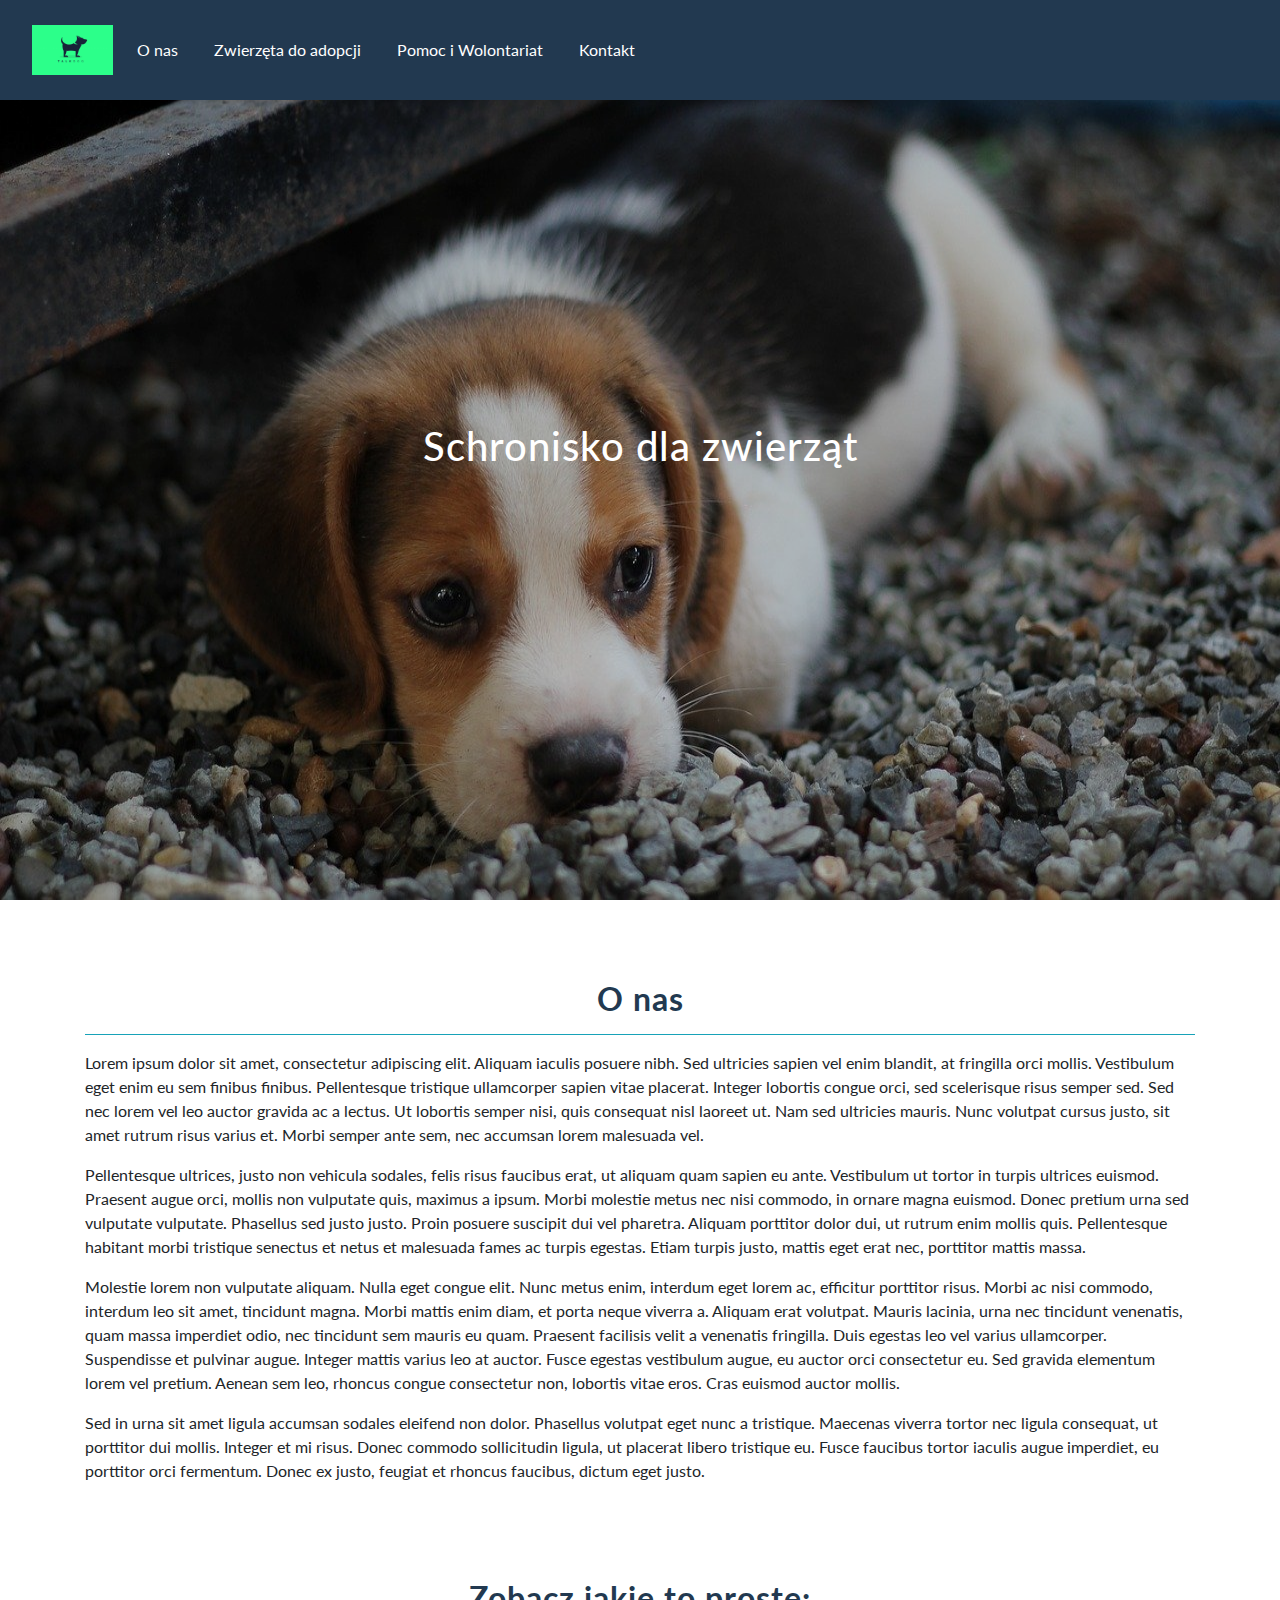
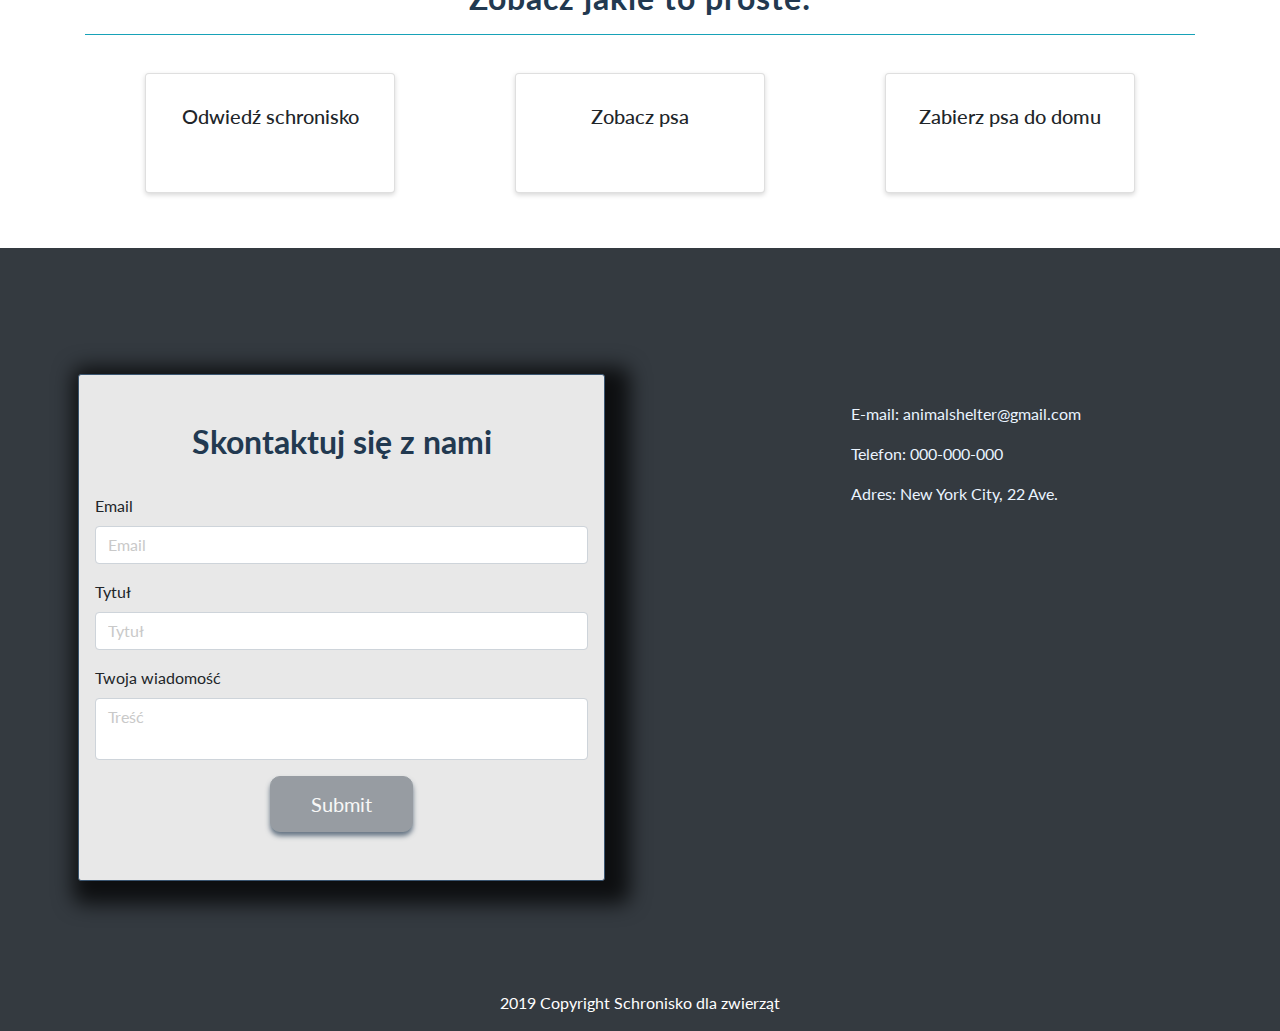
<file: index.html>
<!DOCTYPE html>

<head>
  <meta charset="utf-8">
  <meta http-equiv="X-UA-Compatible" content="IE=edge">
  <title>Schronisko dla zwierząt</title>
  <link rel="stylesheet" href="https://use.fontawesome.com/releases/v5.7.2/css/all.css"
    integrity="sha384-fnmOCqbTlWIlj8LyTjo7mOUStjsKC4pOpQbqyi7RrhN7udi9RwhKkMHpvLbHG9Sr" crossorigin="anonymous">
  <link href="https://fonts.googleapis.com/css?family=Lato:400,700&amp;subset=latin-ext" rel="stylesheet">
  <link href="https://stackpath.bootstrapcdn.com/bootstrap/4.3.1/css/bootstrap.min.css" rel="stylesheet"
    integrity="sha384-ggOyR0iXCbMQv3Xipma34MD+dH/1fQ784/j6cY/iJTQUOhcWr7x9JvoRxT2MZw1T" crossorigin="anonymous">
  <link rel="stylesheet" type="text/css" href="style.css">
</head>

<body>
  <header>

    <nav class="navbar navbar-expand-md navbar-dark fixed-top">

      <a class="navbar" href="#">
        <img class="logo img-fluid" src="img/dog.jpg">
      </a>
      <button class="navbar-toggler" data-toggle="collapse" data-target="#navbarMenu">
        <span class="navbar-toggler-icon"></span>

      </button>
      <div class="collapse navbar-collapse" id="navbarMenu">
        <ul class="navbar-nav">
          <li class="nav-item" href="#">
            <a class="nav-link active" href= "#about">O nas</a>
          </li>
          <li class="nav-item" href="#">
            <a class="nav-link active" href="adopt.html">Zwierzęta do adopcji</a>
          </li>
          <li class="nav-item" href="#">
            <a class="nav-link active" href="volunteering.html">Pomoc i Wolontariat</a>
          </li>
          <li class="nav-item" href="#">
            <a class="nav-link active" href="#contact-form">Kontakt</a>
          </li>
        </ul>
      </div>
    </nav>
  </header>

    <div class="container-fluid">
      <div class="row">
        <div class="col-lg-12 text-center  p-0 d-flex align-items-center">
          <div class="header-description">
            <h1>Schronisko dla zwierząt</h1>
          </div>
          <img src="img/puppy.jpg" class="img-fluid header-img" alt="responsive image">
        </div>
      </div>
    </div>

  </header>

  <main>
    <secion id="about">
      <div class="container">
        <div class="row">
          <div class="col-lg-12">
            <h2 class="subtitle">O nas</h2>
            <p>Lorem ipsum dolor sit amet, consectetur adipiscing elit. Aliquam iaculis posuere nibh. Sed ultricies
              sapien
              vel
              enim
              blandit, at fringilla orci mollis. Vestibulum eget enim eu sem finibus finibus. Pellentesque tristique
              ullamcorper
              sapien vitae placerat. Integer lobortis congue orci, sed scelerisque risus semper sed. Sed nec lorem vel
              leo
              auctor
              gravida ac a lectus. Ut lobortis semper nisi, quis consequat nisl laoreet ut. Nam sed ultricies mauris.
              Nunc
              volutpat
              cursus justo, sit amet rutrum risus varius et. Morbi semper ante sem, nec accumsan lorem malesuada vel.
            </p>

            <p>Pellentesque ultrices, justo non vehicula sodales, felis risus faucibus erat, ut aliquam quam sapien eu
              ante.
              Vestibulum
              ut tortor in turpis ultrices euismod. Praesent augue orci, mollis non vulputate quis, maximus a ipsum.
              Morbi
              molestie
              metus nec nisi commodo, in ornare magna euismod. Donec pretium urna sed vulputate vulputate. Phasellus sed
              justo
              justo.
              Proin posuere suscipit dui vel pharetra. Aliquam porttitor dolor dui, ut rutrum enim mollis quis.
              Pellentesque
              habitant
              morbi tristique senectus et netus et malesuada fames ac turpis egestas. Etiam turpis justo, mattis eget
              erat
              nec, porttitor mattis massa.</p>

            <p> Molestie lorem non vulputate aliquam. Nulla eget congue elit. Nunc metus enim, interdum eget lorem ac,
              efficitur
              porttitor risus. Morbi ac nisi commodo, interdum leo sit amet, tincidunt magna. Morbi mattis enim diam, et
              porta
              neque
              viverra a. Aliquam erat volutpat. Mauris lacinia, urna nec tincidunt venenatis, quam massa imperdiet odio,
              nec
              tincidunt
              sem mauris eu quam. Praesent facilisis velit a venenatis fringilla. Duis egestas leo vel varius
              ullamcorper.
              Suspendisse
              et pulvinar augue. Integer mattis varius leo at auctor. Fusce egestas vestibulum augue, eu auctor orci
              consectetur
              eu.
              Sed gravida elementum lorem vel pretium. Aenean sem leo, rhoncus congue consectetur non, lobortis vitae
              eros. Cras
              euismod auctor mollis.</p>

            <p>Sed in urna sit amet ligula accumsan sodales eleifend non dolor. Phasellus volutpat eget nunc a
              tristique.
              Maecenas
              viverra tortor nec ligula consequat, ut porttitor dui mollis. Integer et mi risus. Donec commodo
              sollicitudin
              ligula, ut
              placerat libero tristique eu. Fusce faucibus tortor iaculis augue imperdiet, eu porttitor orci fermentum.
              Donec ex
              justo, feugiat et rhoncus faucibus, dictum eget justo.</p>

             <h2 class="subtitle">Zobacz jakie to proste:</h2>
             <div class="card-container">
              <div class="card">
               <h5 class="card-title">Odwiedź schronisko</h5>
               <i class="fas fa-bone" style="color: rgb(23, 162, 184);"></i>

                </div>
              <div class="card">
                <h5 class="card-title">Zobacz psa</h5>

                <i class="fas fa-dog" style="color: rgb(23, 162, 184);"></i>

              </div>

              <div class="card">
                <h5 class="card-title">Zabierz psa do domu</h5>
                <i class="fas fa-home" style="color: rgb(23, 162, 184);"></i>
              </div>
                  </div>


          </div>
        </div>
      </div>
    </secion>

  </main>

  <footer class="footer bg-dark">
      <section id = "contact-form" class="contact">
          <form class="contact-us">
            <h2 class="contact-h2 responsive font-weight-bold text-center">Skontaktuj się z nami</h2>
            <div class="row">
              <div class="col-12 form-group">
              <label for="email">Email</label>
              <input type="email" class="form-control" id="email" aria-describedby="emailHelp"
                placeholder="Email">
          
              </div>
          
              <div class="col-12 form-group">
              <label for="subject" class="">Tytuł</label>
              <input type="text" id="subject" name="subject" class="form-control" placeholder="Tytuł">
              </div>
          
              <div class="col-12 form-group">
              <label for="message">Twoja wiadomość</label>
              <textarea type="text" id="message" name="message" rows="2" class="form-control" placeholder="Treść"></textarea>
              </div>
          
             <button type="button" disabled="true" class="btn btn-secondary submit btn-length">Submit</button>
            </div>
          </form>
            <div class = "contact-data">
              <div class= "address">
              <p>E-mail: animalshelter@gmail.com</p>
              <p>Telefon: 000-000-000</p>
              <p style = "width: 210px;">Adres: New York City, 22 Ave. </p>
            </div>
            <div class = "contact-map"><iframe class= "frame-map" src="https://www.google.com/maps/embed?pb=!1m18!1m12!1m3!1d147897.6496127975!2d-74.19215755464235!3d40.67710382635671!2m3!1f0!2f0!3f0!3m2!1i1024!2i768!4f13.1!3m3!1m2!1s0x89c24fa5d33f083b%3A0xc80b8f06e177fe62!2sNowy%20Jork%2C%20Stany%20Zjednoczone!5e0!3m2!1spl!2spl!4v1567334920080!5m2!1spl!2spl" width="596.4" height="300" frameborder="0" style="border:0;" allowfullscreen="">
            </iframe></div></div>
          </section>
    <div class="text-center text-white py-3"> 2019 Copyright Schronisko dla zwierząt </div>
  </footer>

  <script src="http://code.jquery.com/jquery-3.3.1.slim.min.js"
    integrity="sha256-3edrmyuQ0w65f8gfBsqowzjJe2iM6n0nKciPUp8y+7E=" crossorigin="anonymous"></script>
  <script src="https://stackpath.bootstrapcdn.com/bootstrap/4.3.1/js/bootstrap.min.js"
    integrity="sha384-JjSmVgyd0p3pXB1rRibZUAYoIIy6OrQ6VrjIEaFf/nJGzIxFDsf4x0xIM+B07jRM" crossorigin="anonymous"></script>
  <script src="app.js"></script>
</body>

</html>
</file>
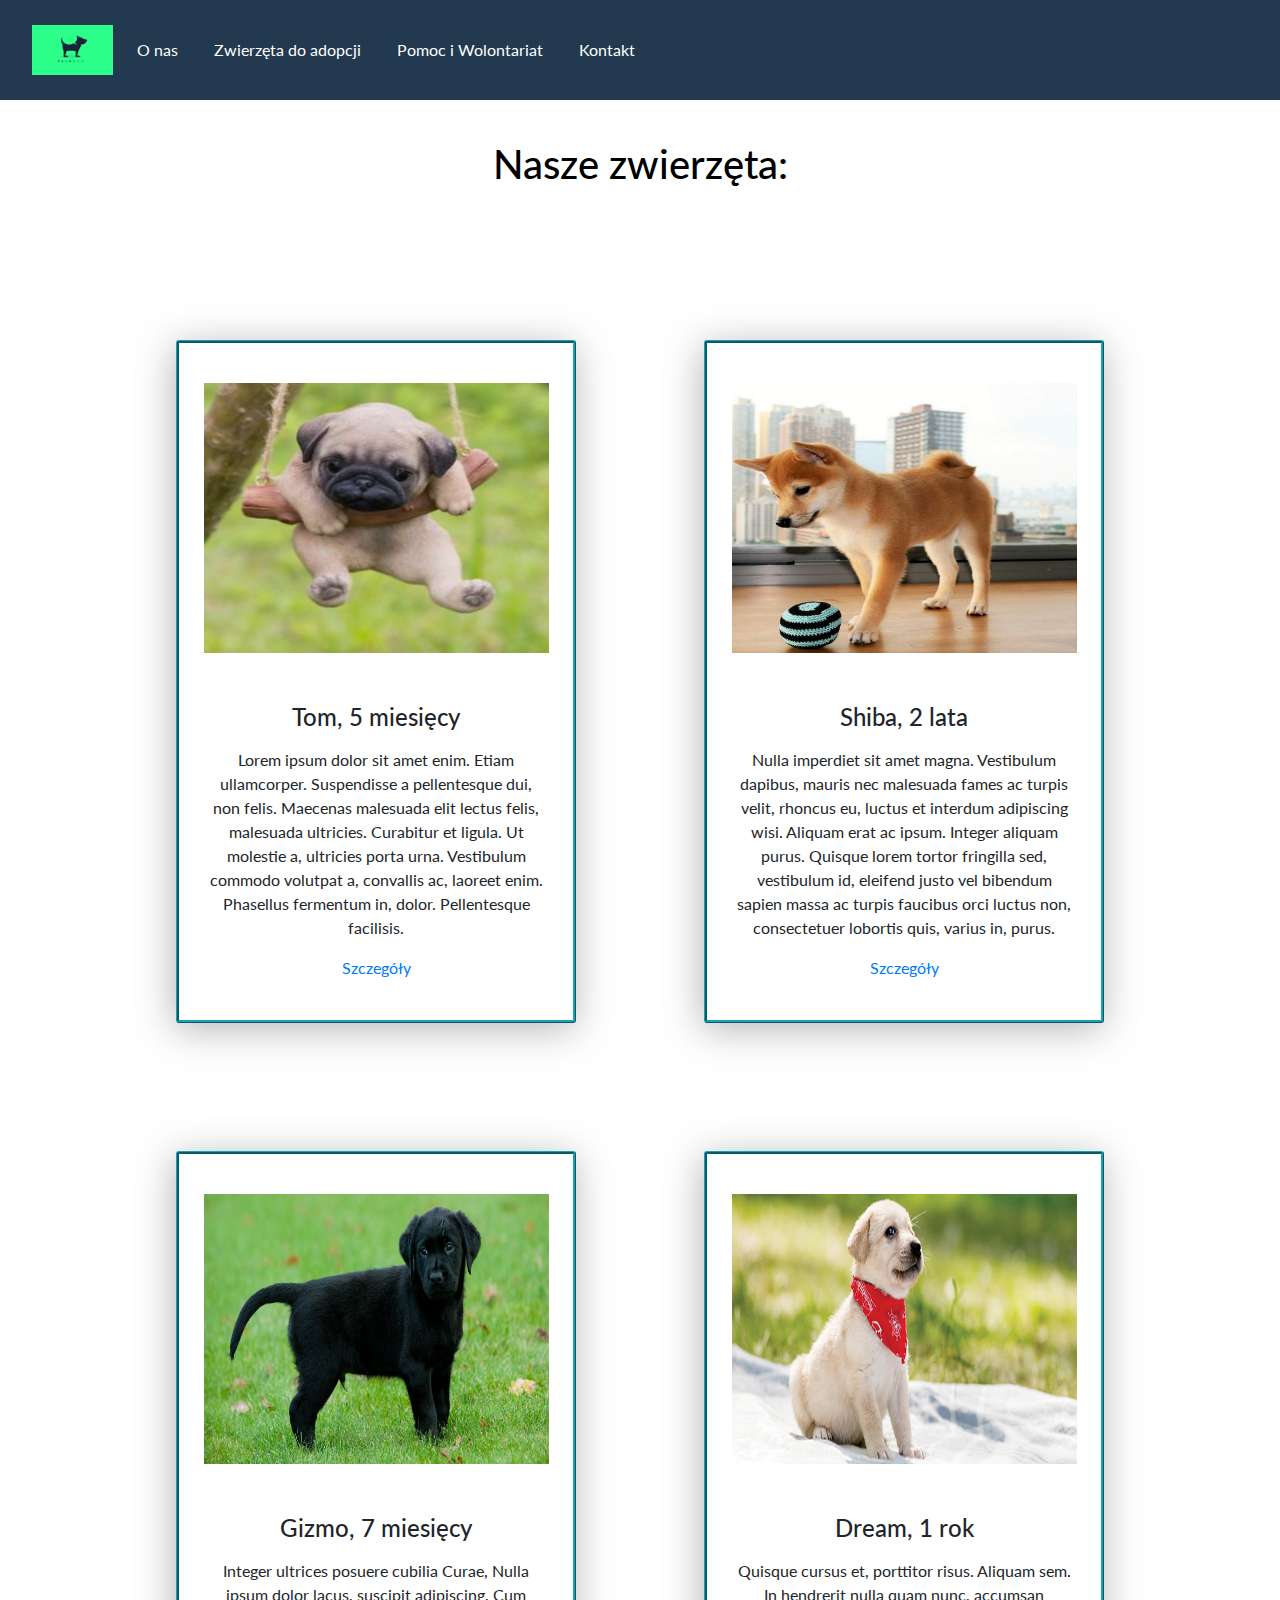
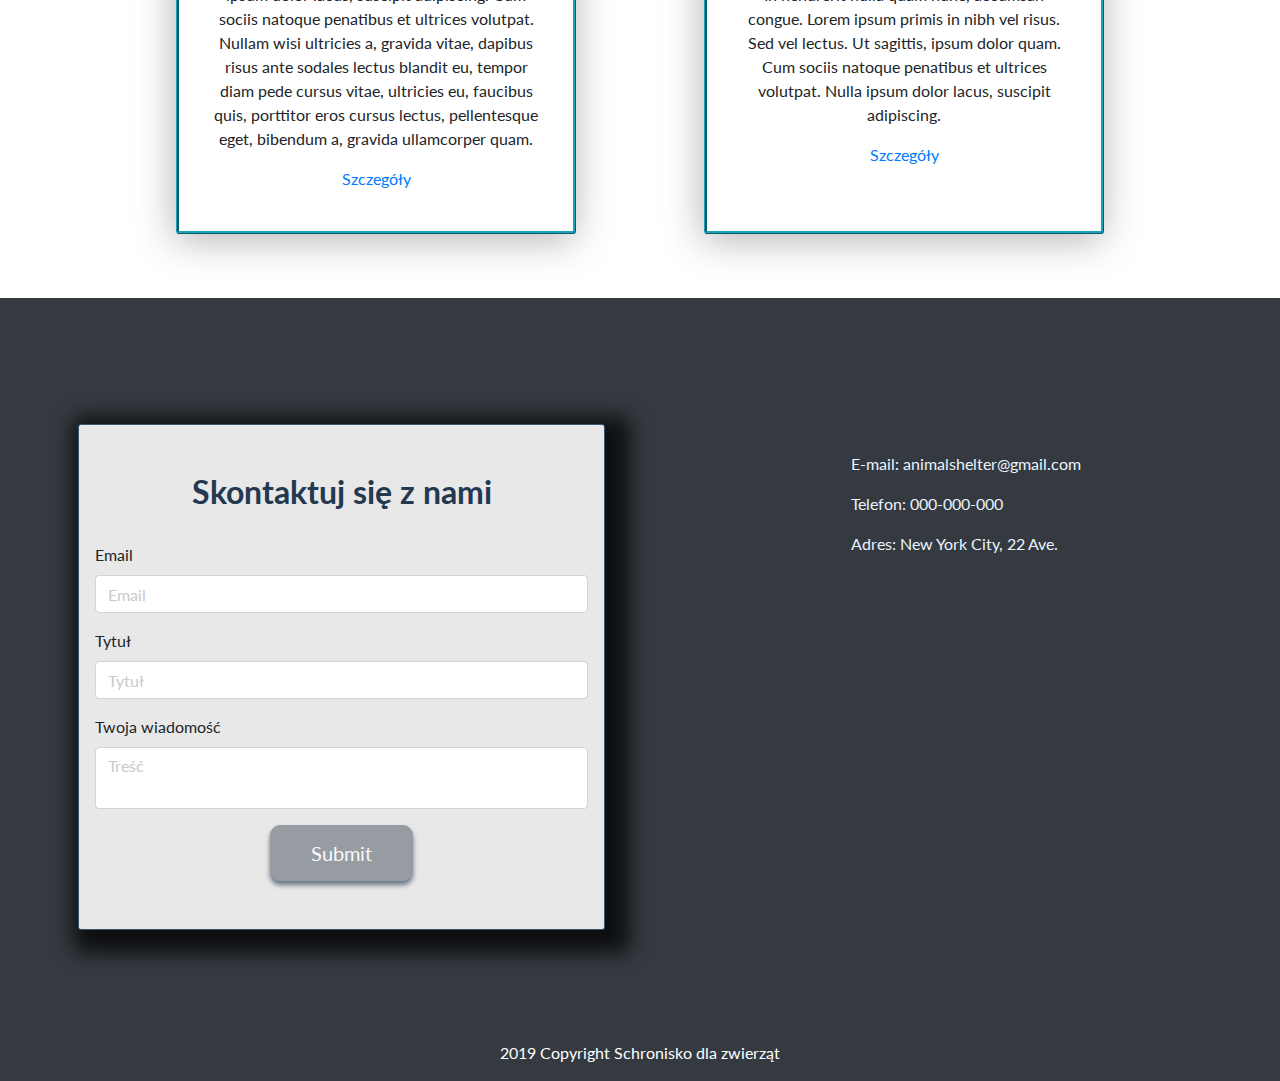
<file: adopt.html>
<!DOCTYPE html>

<head>
  <meta charset="utf-8">
  <meta http-equiv="X-UA-Compatible" content="IE=edge">
  <title>Schronisko dla zwierząt</title>
  <link rel="stylesheet" href="https://use.fontawesome.com/releases/v5.7.2/css/all.css"
    integrity="sha384-fnmOCqbTlWIlj8LyTjo7mOUStjsKC4pOpQbqyi7RrhN7udi9RwhKkMHpvLbHG9Sr" crossorigin="anonymous">
  <link href="https://fonts.googleapis.com/css?family=Lato:400,700&amp;subset=latin-ext" rel="stylesheet">
  <link href="https://stackpath.bootstrapcdn.com/bootstrap/4.3.1/css/bootstrap.min.css" rel="stylesheet"
    integrity="sha384-ggOyR0iXCbMQv3Xipma34MD+dH/1fQ784/j6cY/iJTQUOhcWr7x9JvoRxT2MZw1T" crossorigin="anonymous">
  <link rel="stylesheet" type="text/css" href="style.css">
  <title></title>
  <meta name="description" content="">
  <meta name="viewport" content="width=device-width, initial-scale=1">
  <link rel="stylesheet" href="">
</head>

<body>
  <header>

    <nav class="navbar navbar-expand-md navbar-dark">

      <a class="navbar" href="index.html">
        <img class="logo img-fluid" src="img/dog.jpg">
      </a>
      <button class="navbar-toggler" data-toggle="collapse" data-target="#navbarMenu">
        <span class="navbar-toggler-icon"></span>

      </button>
      <div class="collapse navbar-collapse" id="navbarMenu">
        <ul class="navbar-nav">
          <li class="nav-item" href="#">
            <a class="nav-link active" href="index.html#about">O nas</a>
          </li>
          <li class="nav-item" href="#">
            <a class="nav-link active" href="adopt.html">Zwierzęta do adopcji</a>
          </li>
          <li class="nav-item" href="#">
            <a class="nav-link active" href="volunteering.html">Pomoc i Wolontariat</a>
          </li>
          <li class="nav-item" href="#">
            <a class="nav-link active" href="#contact-form">Kontakt</a>
          </li>
        </ul>
      </div>
    </nav>
  </header>
  <section>
    <h1 class = "adopt-title">Nasze zwierzęta:</h1>
  <div class="container-fluid">
  <div class="pupils row">
    <div class="dog">
  <a href="more.html?id=1"><img class="dog-picture" src="img/tom1.jpg"></a>
    <div class="adopt-text">
      <h4><a>Tom, 5 miesięcy</a></h4>
      <p> Lorem ipsum dolor sit amet enim. Etiam ullamcorper. Suspendisse a pellentesque dui, non felis. Maecenas malesuada elit
      lectus felis, malesuada ultricies. Curabitur et ligula. Ut molestie a, ultricies porta urna. Vestibulum commodo volutpat
      a, convallis ac, laoreet enim. Phasellus fermentum in, dolor. Pellentesque facilisis.</p><a href="more.html?id=1" style = "text-decoration: none;"> Szczegóły</a>
     
  </div>
    </div>

   <div class="dog">
  <a href="more.html?id=2"><img class="dog-picture" src="img/shiba1.jpg"></a>
  <div class="adopt-text">
    <h4><a>Shiba, 2 lata</a></h4>
    <p> Nulla imperdiet sit amet magna. Vestibulum dapibus, mauris nec malesuada fames ac turpis velit, rhoncus eu, luctus et
    interdum adipiscing wisi. Aliquam erat ac ipsum. Integer aliquam purus. Quisque lorem tortor fringilla sed, vestibulum
    id, eleifend justo vel bibendum sapien massa ac turpis faucibus orci luctus non, consectetuer lobortis quis, varius in,
    purus.</p><a href="more.html?id=2" style = "text-decoration: none;"> Szczegóły</a>
  </div>
  </div>

   <div class="dog">
    <a href="more.html?id=3"><img class="dog-picture" src="img/gizmo1.jpg"></a>
  <div class="adopt-text">
    <h4><a> Gizmo, 7 miesięcy</a></h4>
    <p>Integer ultrices posuere cubilia Curae, Nulla ipsum dolor lacus, suscipit adipiscing. Cum sociis natoque penatibus et
    ultrices volutpat. Nullam wisi ultricies a, gravida vitae, dapibus risus ante sodales lectus blandit eu, tempor diam
    pede cursus vitae, ultricies eu, faucibus quis, porttitor eros cursus lectus, pellentesque eget, bibendum a, gravida
    ullamcorper quam. </p><a href="more.html?id=3" style = "text-decoration: none;"> Szczegóły</a>
  </div>
  </div> 

   <div class="dog">
    <a href="more.html?id=4"><img class="dog-picture" src="img/dream1.jpg"></a>
    <div class="adopt-text">
  <h4><a> Dream, 1 rok</a></h4>
  <p>Quisque cursus et, porttitor risus. Aliquam sem. In hendrerit nulla quam nunc, accumsan congue. Lorem ipsum primis in
  nibh vel risus. Sed vel lectus. Ut sagittis, ipsum dolor quam. Cum sociis natoque penatibus et ultrices volutpat. 
  Nulla ipsum dolor lacus, suscipit adipiscing. </p><a href="more.html?id=4" style = "text-decoration: none;"> Szczegóły</a>
  </div>
  </div>

  </div>


  </div>
  </section>

<footer class="footer bg-dark">
    <section id = "contact-form" class="contact">


        <form class="contact-us">
          <h2 class="contact-h2 responsive font-weight-bold text-center">Skontaktuj się z nami</h2>
          <div class="row">
            <div class="col-12 form-group">
            <label for="email">Email</label>
            <input type="email" class="form-control" id="email" aria-describedby="emailHelp"
              placeholder="Email">

            </div>

            <div class="col-12 form-group">
            <label for="subject" class="">Tytuł</label>
            <input type="text" id="subject" name="subject" class="form-control" placeholder="Tytuł">
            </div>

            <div class="col-12 form-group">
            <label for="message">Twoja wiadomość</label>
            <textarea type="text" id="message" name="message" rows="2" class="form-control" placeholder="Treść"></textarea>
            </div>

           <button type="button" disabled="true" class="btn btn-secondary submit btn-length">Submit</button>
          </div>
        </form>
        <div class = "contact-data">
            <div class= "address">
            <p>E-mail: animalshelter@gmail.com</p>
            <p>Telefon: 000-000-000</p>
            <p style = "width: 210px;">Adres: New York City, 22 Ave. </p>
          </div>
          <div class = "contact-map"><iframe class= "frame-map" src="https://www.google.com/maps/embed?pb=!1m18!1m12!1m3!1d147897.6496127975!2d-74.19215755464235!3d40.67710382635671!2m3!1f0!2f0!3f0!3m2!1i1024!2i768!4f13.1!3m3!1m2!1s0x89c24fa5d33f083b%3A0xc80b8f06e177fe62!2sNowy%20Jork%2C%20Stany%20Zjednoczone!5e0!3m2!1spl!2spl!4v1567334920080!5m2!1spl!2spl" width="596.4" height="300" frameborder="0" style="border:0;" allowfullscreen="">
          </iframe></div></div>
        </section>
  <div class="text-center text-white py-3"> 2019 Copyright Schronisko dla zwierząt </div>
</footer>

  <script src="http://code.jquery.com/jquery-3.3.1.slim.min.js"
    integrity="sha256-3edrmyuQ0w65f8gfBsqowzjJe2iM6n0nKciPUp8y+7E=" crossorigin="anonymous"></script>
  <script src="https://stackpath.bootstrapcdn.com/bootstrap/4.3.1/js/bootstrap.min.js"
    integrity="sha384-JjSmVgyd0p3pXB1rRibZUAYoIIy6OrQ6VrjIEaFf/nJGzIxFDsf4x0xIM+B07jRM" crossorigin="anonymous"></script>
  <script src="app.js"></script>
  
  </body>
  
  </html>
</file>
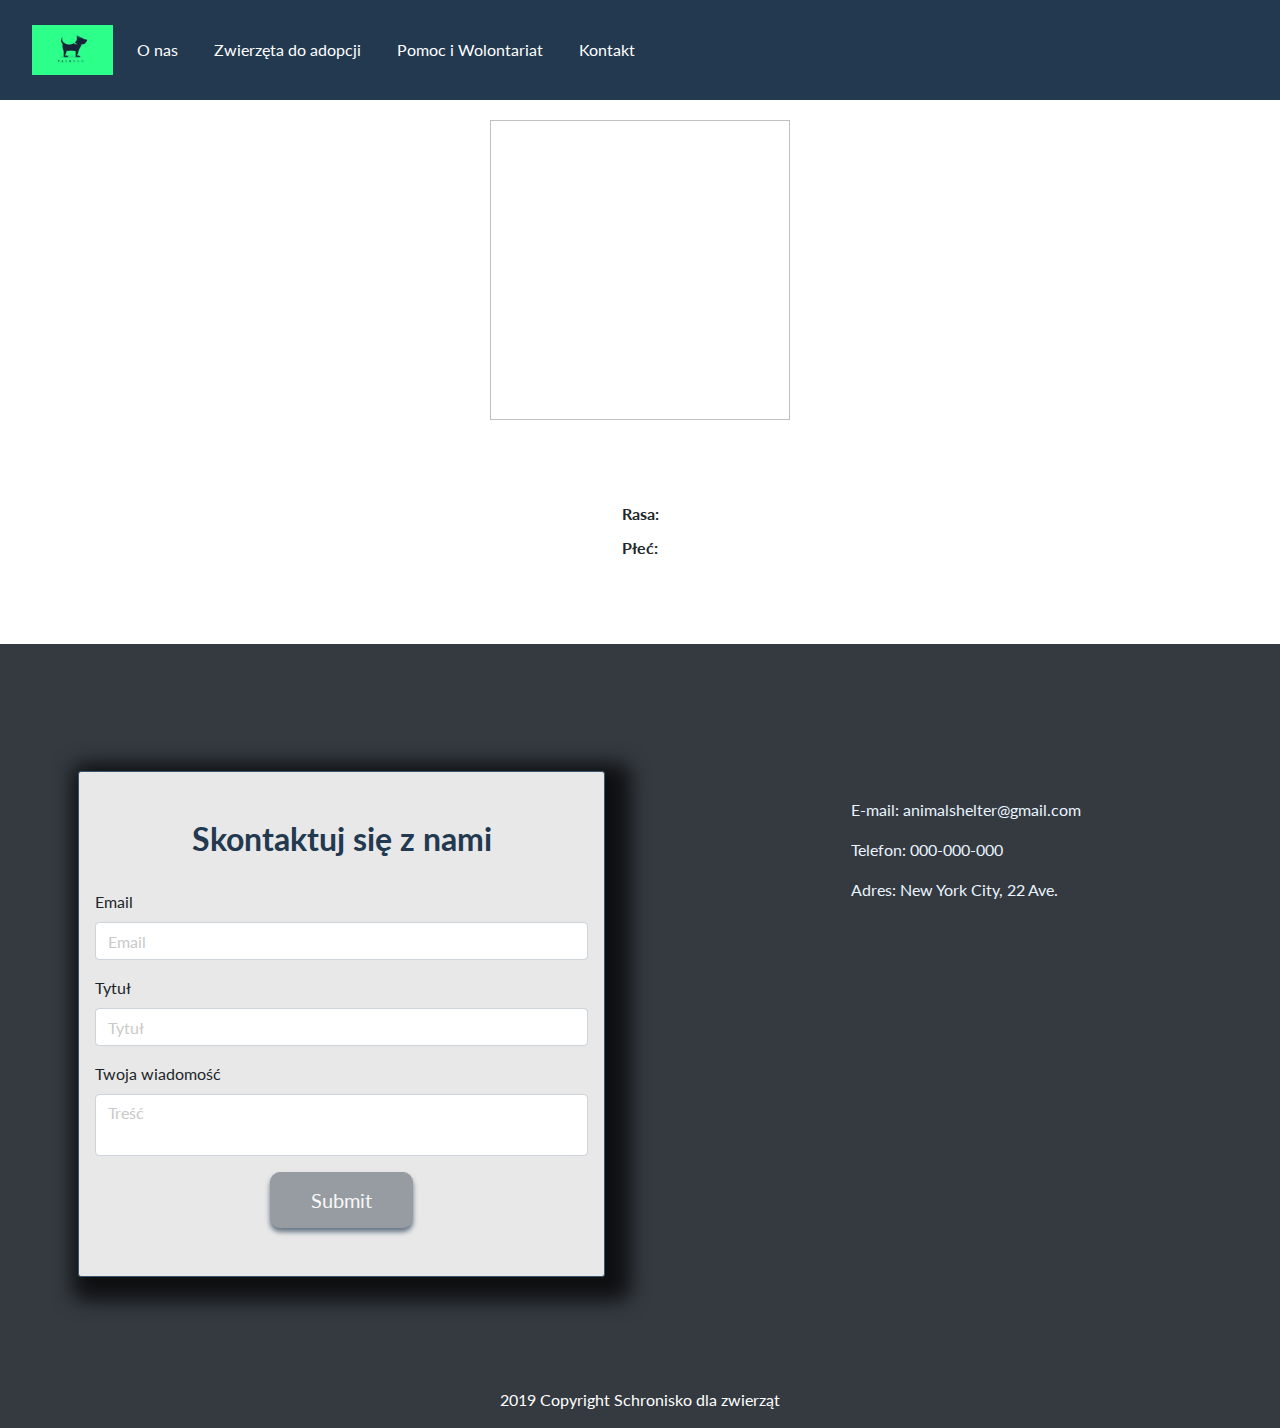
<file: more.html>
<!DOCTYPE html>

<head>
  <meta charset="utf-8">
  <meta http-equiv="X-UA-Compatible" content="IE=edge">
  <title>Schronisko dla zwierząt</title>
  <link rel="stylesheet" href="https://use.fontawesome.com/releases/v5.7.2/css/all.css"
    integrity="sha384-fnmOCqbTlWIlj8LyTjo7mOUStjsKC4pOpQbqyi7RrhN7udi9RwhKkMHpvLbHG9Sr" crossorigin="anonymous">
  <link href="https://fonts.googleapis.com/css?family=Lato:400,700&amp;subset=latin-ext" rel="stylesheet">
  <link href="https://stackpath.bootstrapcdn.com/bootstrap/4.3.1/css/bootstrap.min.css" rel="stylesheet"
    integrity="sha384-ggOyR0iXCbMQv3Xipma34MD+dH/1fQ784/j6cY/iJTQUOhcWr7x9JvoRxT2MZw1T" crossorigin="anonymous">
  <link rel="stylesheet" type="text/css" href="style.css">
  <title></title>
  <meta name="description" content="">
  <meta name="viewport" content="width=device-width, initial-scale=1">
  <link rel="stylesheet" href="">

</head>

<body>

  <header>
 <nav class="navbar navbar-expand-md navbar-dark">

   <a class="navbar" href="index.html">
     <img class="logo img-fluid" src="img/dog.jpg">
   </a>
   <button class="navbar-toggler" data-toggle="collapse" data-target="#navbarMenu">
     <span class="navbar-toggler-icon"></span>

   </button>
   <div class="collapse navbar-collapse" id="navbarMenu">
     <ul class="navbar-nav">
       <li class="nav-item" href="#">
         <a class="nav-link active" href="index.html#about">O nas</a>
       </li>
       <li class="nav-item" href="#">
         <a class="nav-link active" href="adopt.html">Zwierzęta do adopcji</a>
       </li>
       <li class="nav-item" href="#">
         <a class="nav-link active" href="volunteering.html">Pomoc i Wolontariat</a>
       </li>
       <li class="nav-item" href="#">
         <a class="nav-link active" href="#contact-form">Kontakt</a>
       </li>
     </ul>
   </div>
 </nav>
  </header>
  <section>
    <div class="img-container">
     <i class="prev fas fa-angle-left fa-3x"></i>
      <img class="dog-img">
      <i class="next fas fa-angle-right fa-3x"></i>
    </div>

    <div class="dots">
      <i class="dots-hover first-dot fas fa-circle fa-2x"></i>
      <i class="dots-hover second-dot fas fa-circle fa-2x"></i>
      <i class="dots-hover third-dot fas fa-circle fa-2x"></i>
      <i class="dots-hover fourth-dot fas fa-circle fa-2x"></i>
    </div>

    <h4 class="dog-name all-info"></h4>
    <div class="all-info"><b>Rasa:</b> <span class="dog-breed"></span></div>
    <div class="all-info"><b>Płeć:</b> <span class="dog-sex"></span></div>
    <p class="all-description"><span class="dog-description"></span></p>
  </secion>

  <footer class="footer bg-dark">
      <section id = "contact-form" class="contact">
  
  
          <form class="contact-us">
            <h2 class="contact-h2 responsive font-weight-bold text-center">Skontaktuj się z nami</h2>
            <div class="row">
              <div class="col-12 form-group">
              <label for="email">Email</label>
              <input type="email" class="form-control" id="email" aria-describedby="emailHelp"
                placeholder="Email">
  
              </div>
  
              <div class="col-12 form-group">
              <label for="subject" class="">Tytuł</label>
              <input type="text" id="subject" name="subject" class="form-control" placeholder="Tytuł">
              </div>
  
              <div class="col-12 form-group">
              <label for="message">Twoja wiadomość</label>
              <textarea type="text" id="message" name="message" rows="2" class="form-control" placeholder="Treść"></textarea>
              </div>
  
             <button type="button" disabled="true" class="btn btn-secondary submit btn-length">Submit</button>
            </div>
          </form>
          <div class = "contact-data">
              <div class= "address">
              <p>E-mail: animalshelter@gmail.com</p>
              <p>Telefon: 000-000-000</p>
              <p style = "width: 210px;">Adres: New York City, 22 Ave. </p>
            </div>
            <div class = "contact-map"><iframe class= "frame-map" src="https://www.google.com/maps/embed?pb=!1m18!1m12!1m3!1d147897.6496127975!2d-74.19215755464235!3d40.67710382635671!2m3!1f0!2f0!3f0!3m2!1i1024!2i768!4f13.1!3m3!1m2!1s0x89c24fa5d33f083b%3A0xc80b8f06e177fe62!2sNowy%20Jork%2C%20Stany%20Zjednoczone!5e0!3m2!1spl!2spl!4v1567334920080!5m2!1spl!2spl" width="596.4" height="300" frameborder="0" style="border:0;" allowfullscreen="">
            </iframe></div></div>
          </section>
    <div class="text-center text-white py-3"> 2019 Copyright Schronisko dla zwierząt </div>
  </footer>

      <script src="http://code.jquery.com/jquery-3.3.1.slim.min.js"
        integrity="sha256-3edrmyuQ0w65f8gfBsqowzjJe2iM6n0nKciPUp8y+7E=" crossorigin="anonymous"></script>
      <script src="https://stackpath.bootstrapcdn.com/bootstrap/4.3.1/js/bootstrap.min.js"
        integrity="sha384-JjSmVgyd0p3pXB1rRibZUAYoIIy6OrQ6VrjIEaFf/nJGzIxFDsf4x0xIM+B07jRM" crossorigin="anonymous"></script>
      <script src="app.js"></script>
      <script src="more.js"></script>

      </body>

      </html>
</file>
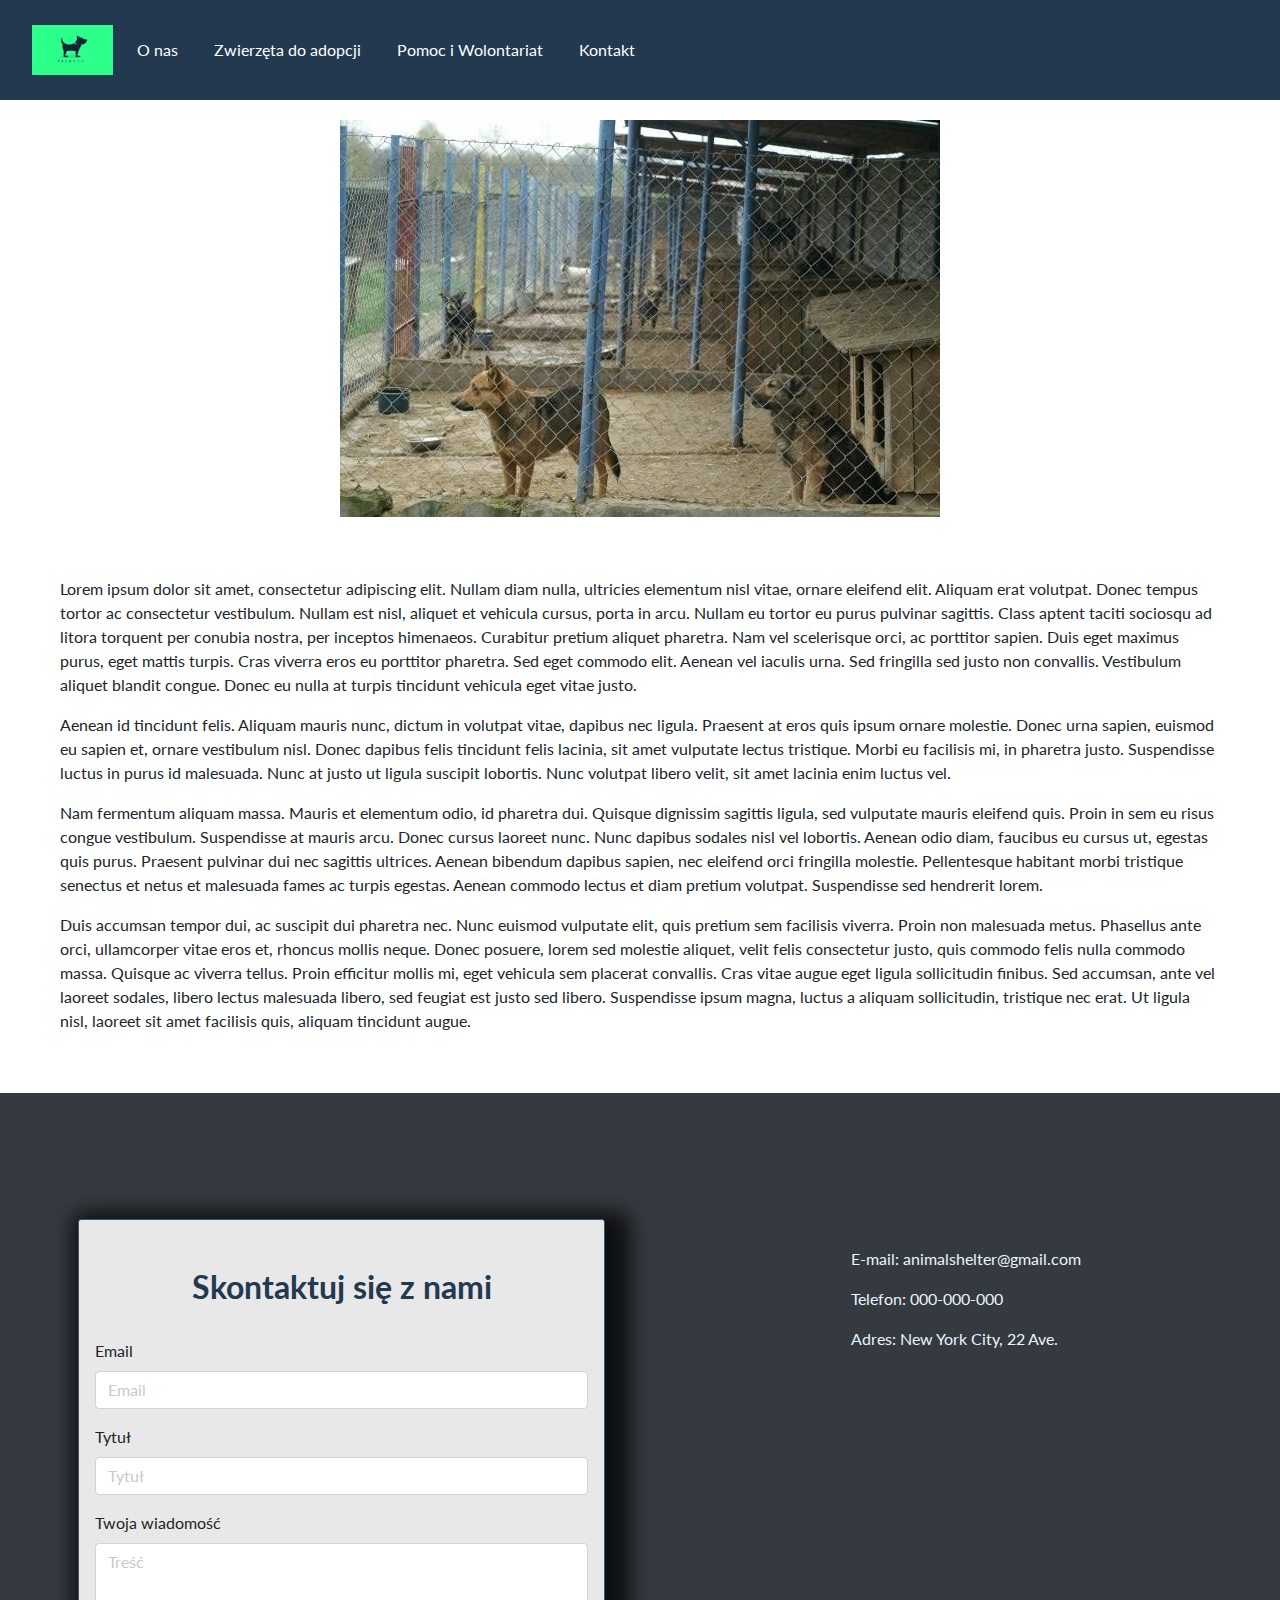
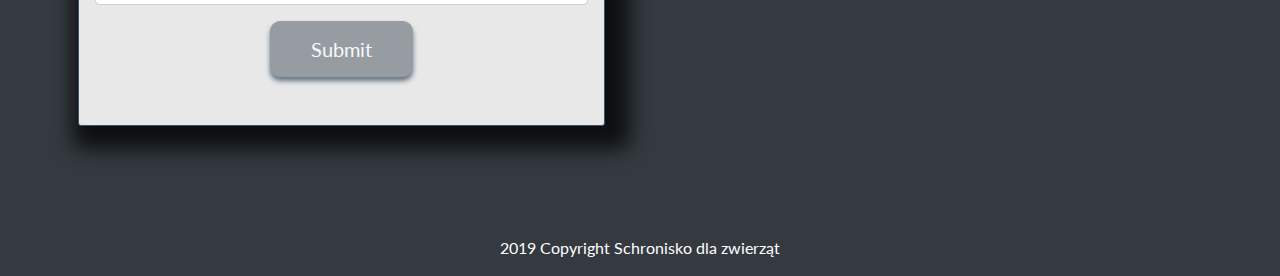
<file: volunteering.html>
<!DOCTYPE html>

<head>
  <meta charset="utf-8">
  <meta http-equiv="X-UA-Compatible" content="IE=edge">
  <title>Schronisko dla zwierząt</title>
  <link rel="stylesheet" href="https://use.fontawesome.com/releases/v5.7.2/css/all.css"
    integrity="sha384-fnmOCqbTlWIlj8LyTjo7mOUStjsKC4pOpQbqyi7RrhN7udi9RwhKkMHpvLbHG9Sr" crossorigin="anonymous">
  <link href="https://fonts.googleapis.com/css?family=Lato:400,700&amp;subset=latin-ext" rel="stylesheet">
  <link href="https://stackpath.bootstrapcdn.com/bootstrap/4.3.1/css/bootstrap.min.css" rel="stylesheet"
    integrity="sha384-ggOyR0iXCbMQv3Xipma34MD+dH/1fQ784/j6cY/iJTQUOhcWr7x9JvoRxT2MZw1T" crossorigin="anonymous">
  <link rel="stylesheet" type="text/css" href="style.css">
  <title></title>
  <meta name="description" content="">
  <meta name="viewport" content="width=device-width, initial-scale=1">
  <link rel="stylesheet" href="">
</head>

<body>
  <header>

    <nav class="navbar navbar-expand-md navbar-dark">

      <a class="navbar" href="index.html">
        <img class="logo img-fluid" src="img/dog.jpg">
      </a>
      <button class="navbar-toggler" data-toggle="collapse" data-target="#navbarMenu">
        <span class="navbar-toggler-icon"></span>

      </button>
      <div class="collapse navbar-collapse" id="navbarMenu">
        <ul class="navbar-nav">
          <li class="nav-item" href="#">
            <a class="nav-link active" href="index.html#about">O nas</a>
          </li>
          <li class="nav-item" href="#">
            <a class="nav-link active" href="adopt.html">Zwierzęta do adopcji</a>
          </li>
          <li class="nav-item" href="#">
            <a class="nav-link active" href="#">Pomoc i Wolontariat</a>
          </li>
          <li class="nav-item" href="#">
            <a class="nav-link active" href="#contact-form">Kontakt</a>
          </li>
        </ul>
      </div>
    </nav>
  </header>
  <section>
   
   
 <img class = "volunteering-img" src = "img/schronisko.jpg">
 <div class = "volunteering-text">
  <p>Lorem ipsum dolor sit amet, consectetur adipiscing elit. Nullam diam nulla, ultricies elementum nisl vitae, ornare eleifend elit. 
    Aliquam erat volutpat. Donec tempus tortor ac consectetur vestibulum. Nullam est nisl, aliquet et vehicula cursus, porta in arcu. 
    Nullam eu tortor eu purus pulvinar sagittis. Class aptent taciti sociosqu ad litora torquent per conubia nostra, per inceptos himenaeos. 
    Curabitur pretium aliquet pharetra. Nam vel scelerisque orci, ac porttitor sapien. Duis eget maximus purus, eget mattis turpis. 
    Cras viverra eros eu porttitor pharetra. Sed eget commodo elit. Aenean vel iaculis urna. Sed fringilla sed justo non convallis. 
    Vestibulum aliquet blandit congue. Donec eu nulla at turpis tincidunt vehicula eget vitae justo.</p>

  <p>Aenean id tincidunt felis. Aliquam mauris nunc, dictum in volutpat vitae, dapibus nec ligula. Praesent at eros quis ipsum ornare molestie. 
   Donec urna sapien, euismod eu sapien et, ornare vestibulum nisl. Donec dapibus felis tincidunt felis lacinia, sit amet vulputate lectus tristique.
   Morbi eu facilisis mi, in pharetra justo. Suspendisse luctus in purus id malesuada. Nunc at justo ut ligula suscipit lobortis. 
   Nunc volutpat libero velit, sit amet lacinia enim luctus vel.</p>
  
  <p>Nam fermentum aliquam massa. Mauris et elementum odio, id pharetra dui. Quisque dignissim sagittis ligula, sed vulputate mauris eleifend quis. 
  Proin in sem eu risus congue vestibulum. Suspendisse at mauris arcu. Donec cursus laoreet nunc. Nunc dapibus sodales nisl vel lobortis. 
  Aenean odio diam, faucibus eu cursus ut, egestas quis purus. Praesent pulvinar dui nec sagittis ultrices. 
  Aenean bibendum dapibus sapien, nec eleifend orci fringilla molestie.
  Pellentesque habitant morbi tristique senectus et netus et malesuada fames ac turpis egestas. Aenean commodo lectus et diam pretium volutpat. 
  Suspendisse sed hendrerit lorem.</p>
  
  <p>Duis accumsan tempor dui, ac suscipit dui pharetra nec. Nunc euismod vulputate elit, quis pretium sem facilisis viverra. 
  Proin non malesuada metus. Phasellus ante orci, ullamcorper vitae eros et, rhoncus mollis neque. Donec posuere, lorem sed molestie aliquet,
  velit felis consectetur justo, quis commodo felis nulla commodo massa. Quisque ac viverra tellus. Proin efficitur mollis mi, 
  eget vehicula sem placerat convallis. Cras vitae augue eget ligula sollicitudin finibus. Sed accumsan, ante vel laoreet sodales, 
  libero lectus malesuada libero, sed feugiat est justo sed libero. Suspendisse ipsum magna, luctus a aliquam sollicitudin,
  tristique nec erat. Ut ligula nisl, laoreet sit amet facilisis quis, aliquam tincidunt augue.</p>
  </div>
</section>

<footer class="footer bg-dark">
    <section id = "contact-form" class="contact">


        <form class="contact-us">
          <h2 class="contact-h2 responsive font-weight-bold text-center">Skontaktuj się z nami</h2>
          <div class="row">
            <div class="col-12 form-group">
            <label for="email">Email</label>
            <input type="email" class="form-control" id="email" aria-describedby="emailHelp"
              placeholder="Email">

            </div>

            <div class="col-12 form-group">
            <label for="subject" class="">Tytuł</label>
            <input type="text" id="subject" name="subject" class="form-control" placeholder="Tytuł">
            </div>

            <div class="col-12 form-group">
            <label for="message">Twoja wiadomość</label>
            <textarea type="text" id="message" name="message" rows="2" class="form-control" placeholder="Treść"></textarea>
            </div>

           <button type="button" disabled="true" class="btn btn-secondary submit btn-length">Submit</button>
          </div>
        </form>
        <div class = "contact-data">
            <div class= "address">
            <p>E-mail: animalshelter@gmail.com</p>
            <p>Telefon: 000-000-000</p>
            <p style = "width: 210px;">Adres: New York City, 22 Ave. </p>
          </div>
          <div class = "contact-map"><iframe class= "frame-map" src="https://www.google.com/maps/embed?pb=!1m18!1m12!1m3!1d147897.6496127975!2d-74.19215755464235!3d40.67710382635671!2m3!1f0!2f0!3f0!3m2!1i1024!2i768!4f13.1!3m3!1m2!1s0x89c24fa5d33f083b%3A0xc80b8f06e177fe62!2sNowy%20Jork%2C%20Stany%20Zjednoczone!5e0!3m2!1spl!2spl!4v1567334920080!5m2!1spl!2spl" width="596.4" height="300" frameborder="0" style="border:0;" allowfullscreen="">
          </iframe></div></div>
        </section>
  <div class="text-center text-white py-3"> 2019 Copyright Schronisko dla zwierząt </div>
</footer>

  <script src="http://code.jquery.com/jquery-3.3.1.slim.min.js"
    integrity="sha256-3edrmyuQ0w65f8gfBsqowzjJe2iM6n0nKciPUp8y+7E=" crossorigin="anonymous"></script>
  <script src="https://stackpath.bootstrapcdn.com/bootstrap/4.3.1/js/bootstrap.min.js"
    integrity="sha384-JjSmVgyd0p3pXB1rRibZUAYoIIy6OrQ6VrjIEaFf/nJGzIxFDsf4x0xIM+B07jRM" crossorigin="anonymous"></script>
    <script src="app.js"></script>


  </body>

  </html>
</file>
<file: style.css>
/* GENERAL */

body {
  font-family: 'Lato', sans-serif;
  font-size: 16px;
}

p {
  margin-top: 1rem;
  line-height: 1.5rem;
}

/* Navigation */

.navbar-dark {
  background-color: #223950;
  transition: height 0.5s;
}

.navbar-dark .nav-item {
  background-color: #223950;
  margin-right: 20px;
  color: #fff;
}

.navbar-dark .nav-item .nav-link {
  text-align: center;
}

.navbar-dark .nav-item .nav-link:hover {
  color: #00ffa2;
}

.logo {
  height: 50px;
}


/*  HEADER */

.header-img {
  margin-top: 70px;
  width: 100%;
}

.header-description {
  display: flex;
  align-items: center;
  justify-content: center;
  position: absolute;
  top: 0;
  right: 0;
  bottom: 0;
  left: 0;
  background-color: rgba(0, 0, 0, 0.2);
}

.header-description h1 {
  color: #fff;
  letter-spacing: 1px;
}


/* ABOUT */


.subtitle {
  color: #223950;
  letter-spacing: 1px;
  font-weight: 700;
  padding-bottom: 1rem;
  padding-top: 5rem;
  text-align: center;
  border-bottom: #17a2b8 solid 0.5px;
}

.card-container {
  display: flex;
  flex-direction: column;
  margin-bottom: 35px;
}

.card {
  margin-top: 30px;
  margin-left: auto;
  margin-right: auto;
  margin-bottom: 20px;
  box-shadow: 0 2px 5px 0 rgba(0, 0, 0, .16);
  height: 120px;
  width: 250px;

}

.card:not(:last-child)::after {
  font-family: "Font Awesome 5 Free";
  font-weight: 900;
  content: "\f063";
  font-size: 2rem;
  position: absolute;
  left: 111px;
  bottom: -50px;
  color: #17a2b8;
  margin-right: -22px;
}

.card-title {
  text-align: center;
  padding-top: 30px;
}

.fas {
  text-align: center;
  margin-top: 2px;
}

/*VOLUNTEERING*/

.volunteering-text{
  margin: 60px;
  text-align: left;
  
}

.volunteering-img{
  margin: 0 auto;
  padding-top: 20px;
  display: block;
}


/*ADOPT*/

.adopt-title{
color: #000;
display: flex;
justify-content: center;
padding: 40px;
}

.pupils {
  margin-top: 3rem;
  justify-content: center;
}

.dog {
  width: 400px;
  border: 3px #17a2b8 ridge;
  border-radius: 3px;
  margin: 5%;
  box-shadow: -2px 6px 38px 0px rgba(78, 77, 78, 0.42);
}

.dog-picture {
  height: 270px;
  width: 350px;
  margin: 40px 20px;
  padding-left: 5px;
}

.adopt-text {
  margin: 10px 30px 40px 30px;
  text-align: center;
}


/*MORE*/

.img-container {
  width: 100%;
  height: 300px;
  margin: 20px auto;
  display: inline-flex;
  justify-content: center;
}

.dog-img {
  width: 300px;
  height: 300px;
  transition: opacity 1s ease-in-out;
}

.dog-changing {
  visibility: hidden;
  opacity: 0;
}

.dog-changed {
  visibility: visible;
  opacity: 1;
}

.dog-description {
  margin: 20px 20px 20px 20px;
}

.prev {
  margin: 20px auto;
  text-align: center;
  padding-top: 10%;

}

.next {
  margin: 20px auto;
  padding-top: 10%;
}

.prev:hover {
  color: #17a2b8;
  cursor: pointer;
}

.next:hover {
  color: #17a2b8;
  cursor: pointer;
}


.dots {
  text-align: center;
  margin-bottom: 3%;
}

.dots-hover:hover {
 cursor: pointer;
 color: #17a2b8;
}

.fa-circle {
  margin-left: 1.5rem;
}

.all-description {
  margin: 20px 40px 40px 40px;

}

.all-info {
  margin: 0px 30px 10px 30px;
  text-align: center;
}


/*FORM*/

.contact {
  margin: 3rem 1rem;
  padding-top: 4rem;

}

.contact-h2 {
  margin-bottom: 2rem;
  color: #223950;
}

.contact-us {
  padding: 5rem;
  margin: 0 auto;
  background-color: #e8e8e8;
  border-radius: 3px;
  box-shadow: 10px 8px 20px 15px rgba(0,0,0,0.75);
}


.btn-length {
  padding: 0.75rem 2.5rem;
  font-size: 20px;
}
.submit {
  border-radius: 10px;
  box-shadow: 0px 4px 5px 0px #223950;
  background-color: #17a2b8;
  margin: 0 auto;
}

#message {
  resize:none;
}

::-webkit-input-placeholder {
  color: #c9c9c9 !important;
}


.flashMessage {
display: flex;
justify-content: center;
margin: 0 100px;
padding: 0,80%;
background-color: #17a2b8;
color: #fff;
border-radius: 15px;
text-align: center;
margin-top: 1%;
}

.contact-data{
  display: flex;
  flex-wrap: wrap;
  margin-top: 3rem;
}

.address{
  color: #eaf4ff;
  margin: 0 35% 5%;

}
.contact-map{
  margin: 0 auto;
}


/* MEDIA */

@media (min-width: 768px) {
  .contact-us {
    max-width: 600px;
    padding: 3rem 1rem;
    border: thin #3a5570 solid;
    display: block;
  }

  .navbar-dark {
    height: 100px;
  }

  .navbar-scroll {
    height: 80px;
  }

}

@media (min-width: 992px) {
  .header-img {
    height: calc(100vh - 70px);
    height: -moz-calc(100vh - 70px);
    height: -webkit-calc(100vh - 70px);
  }

  .card-container {
    flex-direction: row;
  }

  .card:not(:last-child)::after {
    font-family: "Font Awesome 5 Free";
    content: "\f061";
    top: 44px;
    right: -45px;
    left: unset;
    bottom: unset;
  }

  .contact{
    display: inline-flex;
    margin: 2rem 1rem;
    padding-top: 2rem;
  }
  .contact-us {
    margin: 5%
  }

  .contact-data{
    display: inline-flex;
    flex-wrap: wrap;
  }

  .address{
   margin: 0 auto;
   padding: 26px;
  }

}
</file>
